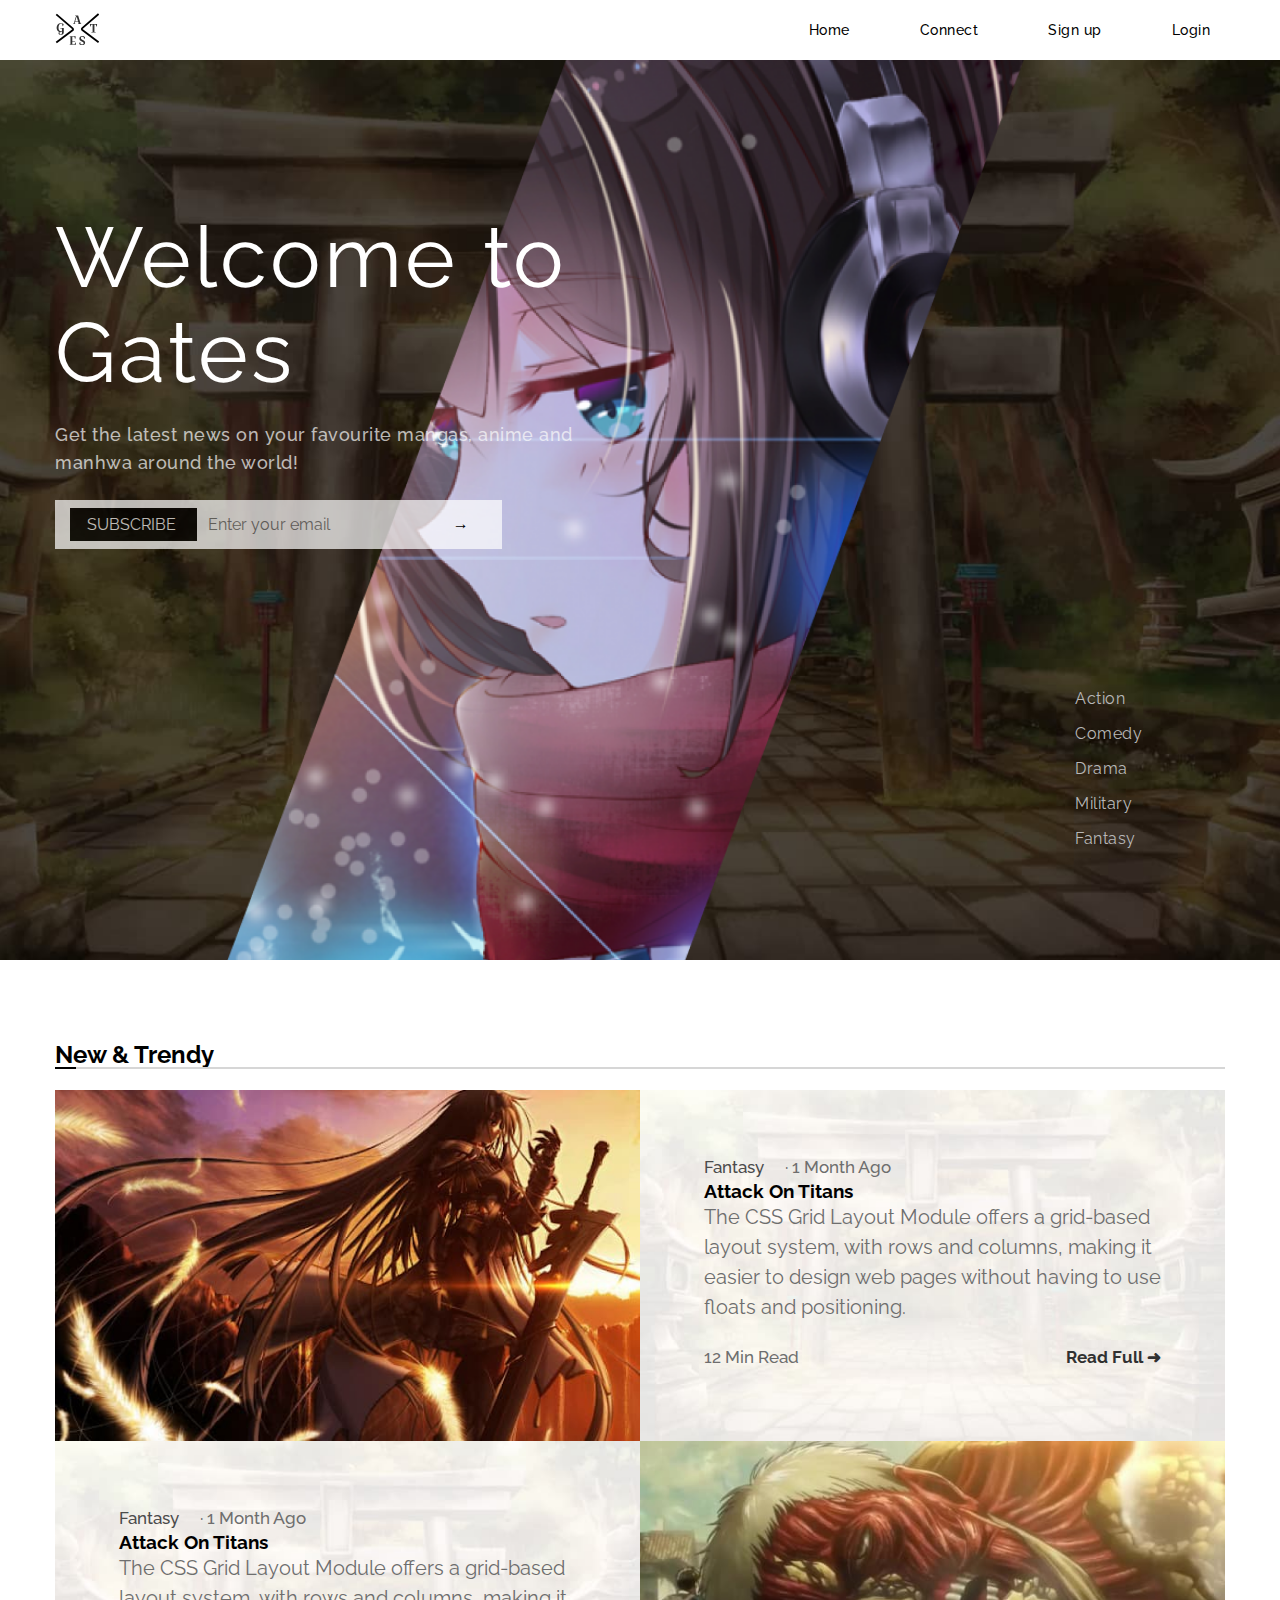
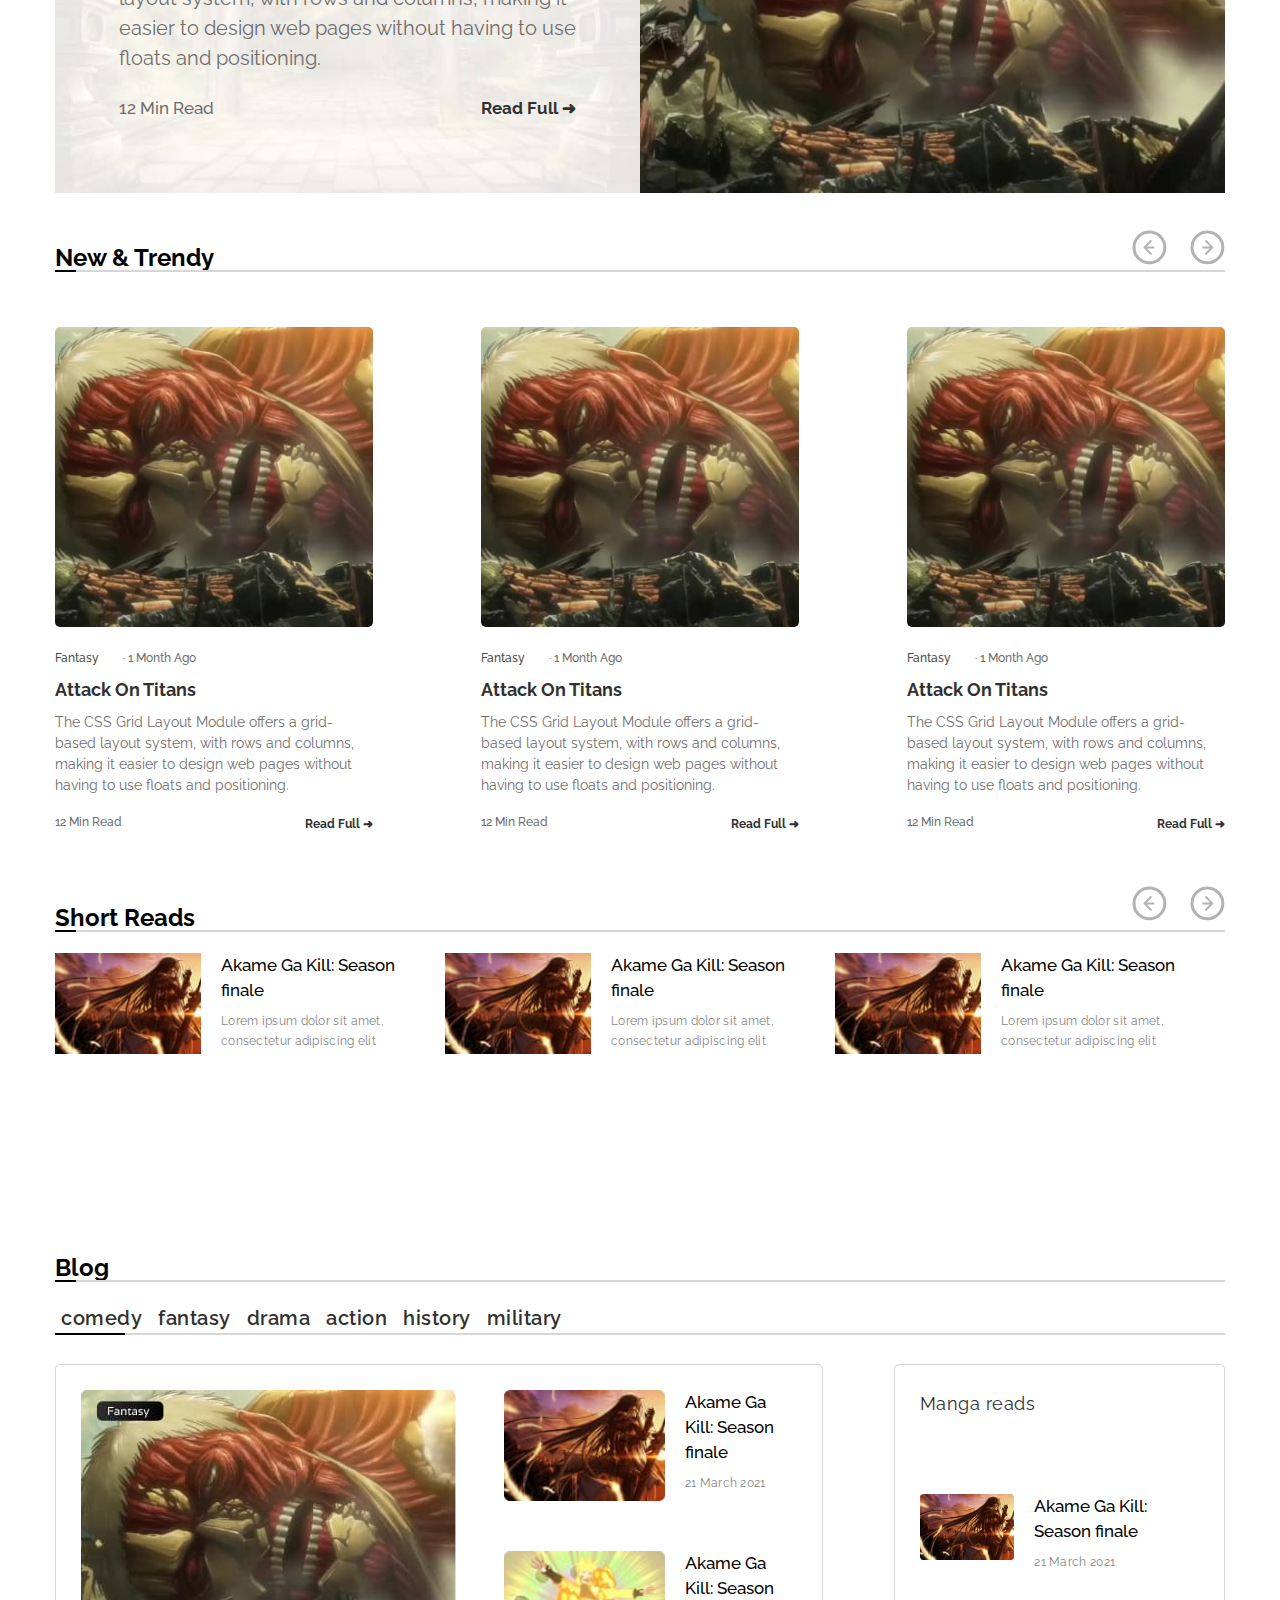
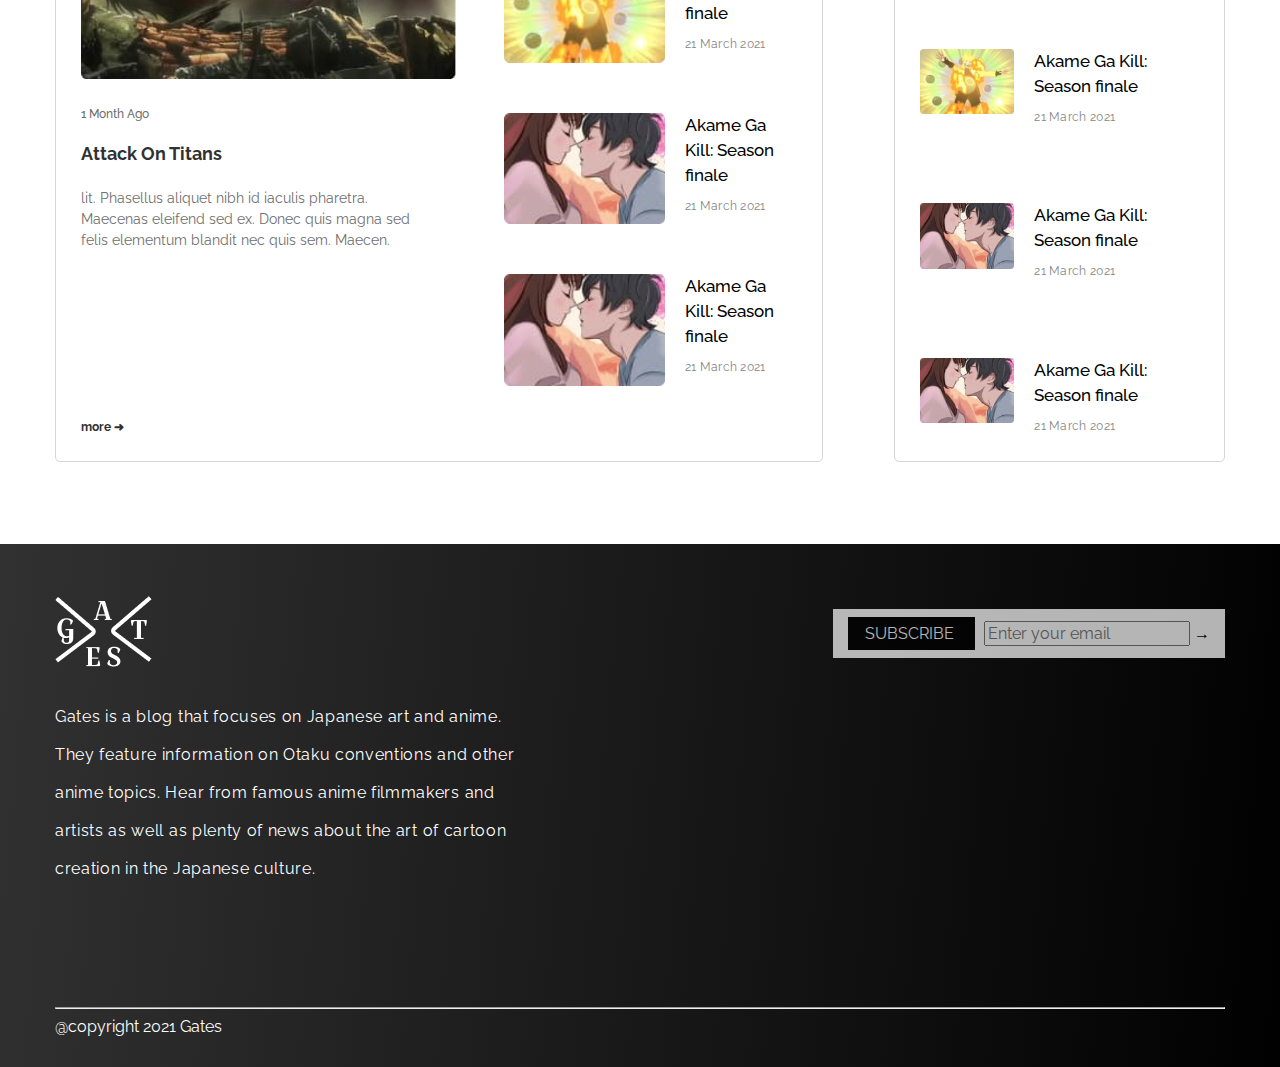
<file: index.html>
<!DOCTYPE html>
<html lang="en">

<head>
  <meta charset="UTF-8">
  <meta http-equiv="X-UA-Compatible" content="IE=edge">
  <meta name="viewport" content="width=device-width, initial-scale=1.0">
  <title>Welcome to Gates</title>
  <link rel="icon" href="./imges/Logo.svg" type="imges/svg">
  <link rel="stylesheet" href="css/style.min.css">
</head>

<body>
  <header class="header">
    <div class="container">
      <div class="header__inner">
        <div class="logo">
          <a href="./index.html">
            <img src="./imges/Logo.svg" alt="">
          </a>
        </div>
        <nav class="header__nav">
          <ul class="header__ul">
            <li><a id="laine" href="#">Home</a></li>
            <li><a id="laine" href="#">Connect</a></li>
            <li class="header__button"><a href="./forma_reges.html">Sign up</a></li>
            <li class="header__button"><a href="./forma.html">Login</a></li>
          </ul>
        </nav>
      </div>
      <div>
        <img class="header__fon-img" src="./imges/Intersect.png" alt="">
      </div>
    </div>
    <div class="header__fon">
      <div class="container">
        <div class="header__items">
          <h1>Welcome to Gates</h1>
          <p>Get the latest news on your favourite mangas, anime and manhwa around the world!</p>
          <form class="header__form" action="handler.php">
            <span class="header__form-email">
              <a href="./forma.html">
                <span>
                  SUBSCRIBE
                </span>
              </a>
              <input type="email" name="login" placeholder="Enter your email"></span>
            <a class=" button" href="./forma.html">→</a>
            <!-- <p><input class="header__form-button" type="submit" value="=>"></p> -->
          </form>
        </div>
        <div class="header__link">
          <ul class="header__link-item">
            <li><a href="#Action" onclick="filterSelection('nactionvb')">Action</a></li>
            <li><a href="#comedy" onclick="filterSelection('comedy')">Comedy</a></li>
            <li><a href="#Drama" onclick="filterSelection('drama')">Drama</a></li>
            <li><a href="#Militaryvv" onclick="filterSelection('military')">Military</a></li>
            <li><a href="#Fantasy" onclick="filterSelection('fantasy')">Fantasy</a></li>
          </ul>
        </div>
      </div>
    </div>
  </header>
  <div class="wrapper">
    <main class="main">
      <section class="trendy">
        <div class="container">
          <div class="trendy__header">
            <h2 class="trendy__header-text">New & Trendy</h2>
          </div>
          <div class="trendy__item">
            <div class="trendy__content">
              <div class="trendy__img">
                <img src="./imges/Attack.jpg" alt="">
              </div>
              <div class="trendy__text">
                <img class="trendy__img-fons" src="./imges/Rectangle 40.jpg" alt="">
                <div class="trendy__item-content">
                  <span class="trendy__fantasy">Fantasy</span>
                  <span class="trendy__month"> · 1 Month Ago</span>
                  <h3>Attack On Titans</h3>
                  <p class="trendy__info-text">
                    The CSS Grid Layout Module offers a grid-based layout system, with rows and columns, making it
                    easier
                    to design web pages without having to use floats and positioning.
                  </p>
                  <div class="trendy__spans">
                    <span class="trendy__span">12 Min Read</span>
                    <a href="#">
                      <span class="trendy__span-a">Read Full &#10140</span>
                    </a>
                  </div>
                </div>
              </div>
            </div>
            <div class="trendy__content">
              <div class="trendy__text">
                <img class="trendy__img-fons" src="./imges/Rectangle 40.jpg" alt="">
                <div class="trendy__item-content">
                  <span class="trendy__fantasy">Fantasy</span>
                  <span class="trendy__month"> · 1 Month Ago</span>
                  <h3>Attack On Titans</h3>
                  <p class="trendy__info-text">
                    The CSS Grid Layout Module offers a grid-based layout system, with rows and columns, making it
                    easier
                    to design web pages without having to use floats and positioning.
                  </p>
                  <div class="trendy__spans">
                    <span class="trendy__span">12 Min Read</span>
                    <a href="#">
                      <span class="trendy__span-a">Read Full &#10140</span>
                    </a>
                  </div>
                </div>
              </div>
              <div class="trendy__img">
                <img src="./imges/Attack2.jpg" alt="">
              </div>
            </div>
          </div>
      </section>
      <section class="corusel">
        <div class="container">
          <div class="trendy__header">
            <h2 class="trendy__header-text">New & Trendy</h2>
          </div>
          <!-- Основной блок слайдера -->
          <div class="slider">
            <!-- Первый слайд -->
            <div class="item">
              <div class="item__inner">
                <div class="corusel__item">
                  <div class="corusel__img">
                    <img src="./imges/Attack2.jpg" alt="">
                  </div>
                  <div class="corusel__text">
                    <div class="corusel__item-content">
                      <span class="corusel__fantasy">Fantasy</span>
                      <span class="corusel__month"> · 1 Month Ago</span>
                      <h3>Attack On Titans</h3>
                      <p class="corusel__info-text">
                        The CSS Grid Layout Module offers a grid-based layout system, with rows and columns, making it
                        easier
                        to design web pages without having to use floats and positioning.
                      </p>
                      <div class="corusel__spans">
                        <span class="corusel__span">12 Min Read</span>
                        <a href="#">
                          <span class="corusel__span-a">Read Full &#10140</span>
                        </a>
                      </div>
                    </div>
                  </div>
                </div>
                <div class="corusel__item">
                  <div class="corusel__img">
                    <img src="./imges/Attack2.jpg" alt="">
                  </div>
                  <div class="corusel__text">
                    <div class="corusel__item-content">
                      <span class="corusel__fantasy">Fantasy</span>
                      <span class="corusel__month"> · 1 Month Ago</span>
                      <h3>Attack On Titans</h3>
                      <p class="corusel__info-text">
                        The CSS Grid Layout Module offers a grid-based layout system, with rows and columns, making it
                        easier
                        to design web pages without having to use floats and positioning.
                      </p>
                      <div class="corusel__spans">
                        <span class="corusel__span">12 Min Read</span>
                        <a href="#">
                          <span class="corusel__span-a">Read Full &#10140</span>
                        </a>
                      </div>
                    </div>
                  </div>
                </div>
                <div class="corusel__item">
                  <div class="corusel__img">
                    <img src="./imges/Attack2.jpg" alt="">
                  </div>
                  <div class="corusel__text">
                    <div class="corusel__item-content">
                      <span class="corusel__fantasy">Fantasy</span>
                      <span class="corusel__month"> · 1 Month Ago</span>
                      <h3>Attack On Titans</h3>
                      <p class="corusel__info-text">
                        The CSS Grid Layout Module offers a grid-based layout system, with rows and columns, making it
                        easier
                        to design web pages without having to use floats and positioning.
                      </p>
                      <div class="corusel__spans">
                        <span class="corusel__span">12 Min Read</span>
                        <a href="#">
                          <span class="corusel__span-a">Read Full &#10140</span>
                        </a>
                      </div>
                    </div>
                  </div>
                </div>
              </div>
            </div>
            <!-- Второй слайд -->
            <div class="item">
              <div class="item__inner">
                <div class="corusel__item">
                  <div class="corusel__img">
                    <img src="./imges/Rectangle 33.jpg" alt="">
                  </div>
                  <div class="corusel__text">
                    <div class="corusel__item-content">
                      <span class="corusel__fantasy">Fantasy</span>
                      <span class="corusel__month"> · 1 Month Ago</span>
                      <h3>Attack On Titans</h3>
                      <p class="corusel__info-text">
                        The CSS Grid Layout Module offers a grid-based layout system, with rows and columns, making it
                        easier
                        to design web pages without having to use floats and positioning.
                      </p>
                      <div class="corusel__spans">
                        <span class="corusel__span">12 Min Read</span>
                        <a href="#">
                          <span class="corusel__span-a">Read Full &#10140</span>
                        </a>
                      </div>
                    </div>
                  </div>
                </div>
                <div class="corusel__item">
                  <div class="corusel__img">
                    <img src="./imges/Attack2.jpg" alt="">
                  </div>
                  <div class="corusel__text">
                    <div class="corusel__item-content">
                      <span class="corusel__fantasy">Fantasy</span>
                      <span class="corusel__month"> · 1 Month Ago</span>
                      <h3>Attack On Titans</h3>
                      <p class="corusel__info-text">
                        The CSS Grid Layout Module offers a grid-based layout system, with rows and columns, making it
                        easier
                        to design web pages without having to use floats and positioning.
                      </p>
                      <div class="corusel__spans">
                        <span class="corusel__span">12 Min Read</span>
                        <a href="#">
                          <span class="corusel__span-a">Read Full &#10140</span>
                        </a>
                      </div>
                    </div>
                  </div>
                </div>
                <div class="corusel__item">
                  <div class="corusel__img">
                    <img src="./imges/Rectangle 33.jpg  " alt="">
                  </div>
                  <div class="corusel__text">
                    <div class="corusel__item-content">
                      <span class="corusel__fantasy">Fantasy</span>
                      <span class="corusel__month"> · 1 Month Ago</span>
                      <h3>Attack On Titans</h3>
                      <p class="corusel__info-text">
                        The CSS Grid Layout Module offers a grid-based layout system, with rows and columns, making it
                        easier
                        to design web pages without having to use floats and positioning.
                      </p>
                      <div class="corusel__spans">
                        <span class="corusel__span">12 Min Read</span>
                        <a href="#">
                          <span class="corusel__span-a">Read Full &#10140</span>
                        </a>
                      </div>
                    </div>
                  </div>
                </div>
              </div>
            </div>
            <!-- Третий слайд -->
            <div class="item">
              <div class="item__inner">
                <div class="corusel__item">
                  <div class="corusel__img">
                    <img src="./imges/Attack2.jpg" alt="">
                  </div>
                  <div class="corusel__text">
                    <div class="corusel__item-content">
                      <span class="corusel__fantasy">Fantasy</span>
                      <span class="corusel__month"> · 1 Month Ago</span>
                      <h3>Attack On Titans</h3>
                      <p class="corusel__info-text">
                        The CSS Grid Layout Module offers a grid-based layout system, with rows and columns, making it
                        easier
                        to design web pages without having to use floats and positioning.
                      </p>
                      <div class="corusel__spans">
                        <span class="corusel__span">12 Min Read</span>
                        <a href="#">
                          <span class="corusel__span-a">Read Full &#10140</span>
                        </a>
                      </div>
                    </div>
                  </div>
                </div>
                <div class="corusel__item">
                  <div class="corusel__img">
                    <img src="./imges/Attack2.jpg" alt="">
                  </div>
                  <div class="corusel__text">
                    <div class="corusel__item-content">
                      <span class="corusel__fantasy">Fantasy</span>
                      <span class="corusel__month"> · 1 Month Ago</span>
                      <h3>Attack On Titans</h3>
                      <p class="corusel__info-text">
                        The CSS Grid Layout Module offers a grid-based layout system, with rows and columns, making it
                        easier
                        to design web pages without having to use floats and positioning.
                      </p>
                      <div class="corusel__spans">
                        <span class="corusel__span">12 Min Read</span>
                        <a href="#">
                          <span class="corusel__span-a">Read Full &#10140</span>
                        </a>
                      </div>
                    </div>
                  </div>
                </div>
                <div class="corusel__item">
                  <div class="corusel__img">
                    <img src="./imges/Attack2.jpg" alt="">
                  </div>
                  <div class="corusel__text">
                    <div class="corusel__item-content">
                      <span class="corusel__fantasy">Fantasy</span>
                      <span class="corusel__month"> · 1 Month Ago</span>
                      <h3>Attack On Titans</h3>
                      <p class="corusel__info-text">
                        The CSS Grid Layout Module offers a grid-based layout system, with rows and columns, making it
                        easier
                        to design web pages without having to use floats and positioning.
                      </p>
                      <div class="corusel__spans">
                        <span class="corusel__span">12 Min Read</span>
                        <a href="#">
                          <span class="corusel__span-a">Read Full &#10140</span>
                        </a>
                      </div>
                    </div>
                  </div>
                </div>
              </div>
            </div>
            <!-- Кнопки-стрелочки -->
            <a class="previous" onclick="previousSlide()">
              <img src="./imges/Group 1181.svg" alt=""></a>
            <a class="next" onclick="nextSlide()">
              <img src="./imges/Group 1180.svg" alt=""></a>
          </div>
        </div>
      </section>
      <section class="coruseli">
        <div class="container">
          <div class="trendy__header">
            <h2 class="trendy__header-text">Short Reads</h2>
          </div>
          <!-- Основной блок слайдера -->
          <div class="slideri">
            <!-- Первый слайд -->
            <div class="itemi">
              <div class="itemi__info">
                <div class="itemi__content">
                  <div class="itemi__items">
                    <img src="./imges/Group 23.jpg" alt="">
                  </div>
                  <div class="itemi__item">
                    <h6 class="itemi__item-header">Akame Ga Kill: Season finale</h6>
                    <p class="itemi__item-text">Lorem ipsum dolor sit amet, consectetur adipiscing elit</p>
                  </div>
                </div>
                <div class="itemi__content">
                  <div class="itemi__items">
                    <img src="./imges/Group 23.jpg" alt="">
                  </div>
                  <div class="itemi__item">
                    <h6 class="itemi__item-header">Akame Ga Kill: Season finale</h6>
                    <p class="itemi__item-text">Lorem ipsum dolor sit amet, consectetur adipiscing elit</p>
                  </div>
                </div>
                <div class="itemi__content">
                  <div class="itemi__items">
                    <img src="./imges/Group 23.jpg" alt="">
                  </div>
                  <div class="itemi__item">
                    <h6 class="itemi__item-header">Akame Ga Kill: Season finale</h6>
                    <p class="itemi__item-text">Lorem ipsum dolor sit amet, consectetur adipiscing elit</p>
                  </div>
                </div>
              </div>
            </div>
            <!-- Второй слайд -->
            <div class="itemi">
              <div class="itemi__info">
                <div class="itemi__content">
                  <div class="itemi__items">
                    <img src="./imges/Group 23.jpg" alt="">
                  </div>
                  <div class="itemi__item">
                    <h6 class="itemi__item-header">Akame Ga Kill: Season finale</h6>
                    <p class="itemi__item-text">Lorem ipsum dolor sit amet, consectetur adipiscing elit</p>
                  </div>
                </div>
                <div class="itemi__content">
                  <div class="itemi__items">
                    <img src="./imges/Group 23.jpg" alt="">
                  </div>
                  <div class="itemi__item">
                    <h6 class="itemi__item-header">Akame Ga Kill: Season finale</h6>
                    <p class="itemi__item-text">Lorem ipsum dolor sit amet, consectetur adipiscing elit</p>
                  </div>
                </div>
                <div class="itemi__content">
                  <div class="itemi__items">
                    <img src="./imges/Group 23.jpg" alt="">
                  </div>
                  <div class="itemi__item">
                    <h6 class="itemi__item-header">Akame Ga Kill: Season finale</h6>
                    <p class="itemi__item-text">Lorem ipsum dolor sit amet, consectetur adipiscing elit</p>
                  </div>
                </div>
              </div>
            </div>
            <!-- Третий слайд -->
            <div class="itemi">
              <div class="itemi__info">
                <div class="itemi__content">
                  <div class="itemi__items">
                    <img src="./imges/Group 23.jpg" alt="">
                  </div>
                  <div class="itemi__item">
                    <h6 class="itemi__item-header">Akame Ga Kill: Season finale</h6>
                    <p class="itemi__item-text">Lorem ipsum dolor sit amet, consectetur adipiscing elit</p>
                  </div>
                </div>
                <div class="itemi__content">
                  <div class="itemi__items">
                    <img src="./imges/Group 23.jpg" alt="">
                  </div>
                  <div class="itemi__item">
                    <h6 class="itemi__item-header">Akame Ga Kill: Season finale</h6>
                    <p class="itemi__item-text">Lorem ipsum dolor sit amet, consectetur adipiscing elit</p>
                  </div>
                </div>
                <div class="itemi__content">
                  <div class="itemi__items">
                    <img src="./imges/Group 23.jpg" alt="">
                  </div>
                  <div class="itemi__item">
                    <h6 class="itemi__item-header">Akame Ga Kill: Season finale</h6>
                    <p class="itemi__item-text">Lorem ipsum dolor sit amet, consectetur adipiscing elit</p>
                  </div>
                </div>
              </div>
            </div>
            <!-- Кнопки-стрелочки -->
            <a class="previousi" onclick="previousSlidei()">
              <img src="./imges/Group 1180.svg" alt=""></a>
            </a>
            <a class="nexti" onclick="nextSlidei()">
              <img src="./imges/Group 1181.svg" alt=""></a>
            </a>
          </div>
        </div>
      </section>
      <section class="filter">
        <div class="container">
          <div class="trendy__header">
            <h2 class="trendy__header-text">Blog</h2>
          </div>
          <div id="myBtnContainer">
            <button class="btn" onclick="filterSelection('comedy')"> comedy</button>
            <button class="btn" onclick="filterSelection('fantasy')"> fantasy</button>
            <button class="btn" onclick="filterSelection('drama')"> drama</button>
            <button class="btn" onclick="filterSelection('nactionvb')"> action</button>
            <button class="btn" onclick="filterSelection('history')"> history</button>
            <button class="btn" onclick="filterSelection('military')"> military</button>
          </div>
          <div class="containeri">
            <div id="comedy" class="filterDiv comedy">
              <div class="filterdiv">
                <div class="filterdiv__item">
                  <div class="filterdiv__attack">
                    <img src="./imges/Frame 1177.jpg" alt="">
                    <span>1 Month Ago </span>
                    <h3>Attack On Titans</h3>
                    <p>lit. Phasellus aliquet nibh id iaculis pharetra. Maecenas eleifend sed ex. Donec quis magna sed
                      felis elementum blandit nec quis sem. Maecen.</p>
                    <a href="#">
                      <p class="filterdiv__p">more &#10140</p>
                    </a>
                  </div>
                  <div class="">
                    <div class="itemi__content">
                      <div class="itemi__items">
                        <img class="filterdiv__img" src="./imges/Group1.jpg" alt="">
                      </div>
                      <div class="itemi__item">
                        <h6 class="itemi__item-header">Akame Ga Kill: Season finale</h6>
                        <p class="itemi__item-text">21 March 2021</p>
                      </div>
                    </div>
                    <div class="itemi__content">
                      <div class="itemi__items">
                        <img class="filterdiv__img" src="./imges/Group2.jpg" alt="">
                      </div>
                      <div class="itemi__item">
                        <h6 class="itemi__item-header">Akame Ga Kill: Season finale</h6>
                        <p class="itemi__item-text">21 March 2021</p>
                      </div>
                    </div>
                    <div class="itemi__content">
                      <div class="itemi__items">
                        <img class="filterdiv__img" src="./imges/Group3.jpg" alt="">
                      </div>
                      <div class="itemi__item">
                        <h6 class="itemi__item-header">Akame Ga Kill: Season finale</h6>
                        <p class="itemi__item-text">21 March 2021</p>
                      </div>
                    </div>
                    <div class="itemi__content">
                      <div class="itemi__items">
                        <img class="filterdiv__img" src="./imges/Group4.jpg" alt="">
                      </div>
                      <div class="itemi__item">
                        <h6 class="itemi__item-header">Akame Ga Kill: Season finale</h6>
                        <p class="itemi__item-text">21 March 2021</p>
                      </div>
                    </div>
                  </div>
                </div>
                <div class="filterdiv__items">
                  <h5>Manga reads</h5>
                  <div class="itemi__content">
                    <div class="itemi__items">
                      <img class="filterdiv__imgs" src="./imges/Group1.jpg" alt="">
                    </div>
                    <div class="itemi__item">
                      <h6 class="itemi__item-header">Akame Ga Kill: Season finale</h6>
                      <p class="itemi__item-text">21 March 2021</p>
                    </div>
                  </div>
                  <div class="itemi__content">
                    <div class="itemi__items">
                      <img class="filterdiv__imgs" src="./imges/Group2.jpg" alt="">
                    </div>
                    <div class="itemi__item">
                      <h6 class="itemi__item-header">Akame Ga Kill: Season finale</h6>
                      <p class="itemi__item-text">21 March 2021</p>
                    </div>
                  </div>
                  <div class="itemi__content">
                    <div class="itemi__items">
                      <img class="filterdiv__imgs" src="./imges/Group3.jpg" alt="">
                    </div>
                    <div class="itemi__item">
                      <h6 class="itemi__item-header">Akame Ga Kill: Season finale</h6>
                      <p class="itemi__item-text">21 March 2021</p>
                    </div>
                  </div>
                  <div class="itemi__content">
                    <div class="itemi__items">
                      <img class="filterdiv__imgs" src="./imges/Group4.jpg" alt="">
                    </div>
                    <div class="itemi__item">
                      <h6 class="itemi__item-header">Akame Ga Kill: Season finale</h6>
                      <p class="itemi__item-text">21 March 2021</p>
                    </div>
                  </div>
                </div>
              </div>
            </div>
            <div id="Fantasy" class="filterDiv fantasy">
              <div class="filterdiv">
                <div class="filterdiv__item">
                  <div class="filterdiv__attack">
                    <img src="./imges/Frame 1177.jpg" alt="">
                    <span>1 Month Ago </span>
                    <h3>Attack On Titans</h3>
                    <p>lit. Phasellus aliquet nibh id iaculis pharetra. Maecenas eleifend sed ex. Donec quis magna sed
                      felis elementum blandit nec quis sem. Maecen.</p>
                    <a href="#">
                      <p class="filterdiv__p">more &#10140</p>
                    </a>
                  </div>
                  <div class="">
                    <div class="itemi__content">
                      <div class="itemi__items">
                        <img class="filterdiv__img" src="./imges/Group 23.jpg" alt="">
                      </div>
                      <div class="itemi__item">
                        <h6 class="itemi__item-header">Akame Ga Kill: Season finale</h6>
                        <p class="itemi__item-text">21 March 2021</p>
                      </div>
                    </div>
                    <div class="itemi__content">
                      <div class="itemi__items">
                        <img class="filterdiv__img" src="./imges/Group 23.jpg" alt="">
                      </div>
                      <div class="itemi__item">
                        <h6 class="itemi__item-header">Akame Ga Kill: Season finale</h6>
                        <p class="itemi__item-text">21 March 2021</p>
                      </div>
                    </div>
                    <div class="itemi__content">
                      <div class="itemi__items">
                        <img class="filterdiv__img" src="./imges/Group 23.jpg" alt="">
                      </div>
                      <div class="itemi__item">
                        <h6 class="itemi__item-header">Akame Ga Kill: Season finale</h6>
                        <p class="itemi__item-text">21 March 2021</p>
                      </div>
                    </div>
                    <div class="itemi__content">
                      <div class="itemi__items">
                        <img class="filterdiv__img" src="./imges/Group 23.jpg" alt="">
                      </div>
                      <div class="itemi__item">
                        <h6 class="itemi__item-header">Akame Ga Kill: Season finale</h6>
                        <p class="itemi__item-text">21 March 2021</p>
                      </div>
                    </div>
                  </div>
                </div>
                <div class="filterdiv__items">
                  <h5>Manga reads</h5>
                  <div class="itemi__content">
                    <div class="itemi__items">
                      <img class="filterdiv__imgs" src="./imges/Group 23.jpg" alt="">
                    </div>
                    <div class="itemi__item">
                      <h6 class="itemi__item-header">Akame Ga Kill: Season finale</h6>
                      <p class="itemi__item-text">21 March 2021</p>
                    </div>
                  </div>
                  <div class="itemi__content">
                    <div class="itemi__items">
                      <img class="filterdiv__imgs" src="./imges/Group 23.jpg" alt="">
                    </div>
                    <div class="itemi__item">
                      <h6 class="itemi__item-header">Akame Ga Kill: Season finale</h6>
                      <p class="itemi__item-text">21 March 2021</p>
                    </div>
                  </div>
                  <div class="itemi__content">
                    <div class="itemi__items">
                      <img class="filterdiv__imgs" src="./imges/Group 23.jpg" alt="">
                    </div>
                    <div class="itemi__item">
                      <h6 class="itemi__item-header">Akame Ga Kill: Season finale</h6>
                      <p class="itemi__item-text">21 March 2021</p>
                    </div>
                  </div>
                  <div class="itemi__content">
                    <div class="itemi__items">
                      <img class="filterdiv__imgs" src="./imges/Group 23.jpg" alt="">
                    </div>
                    <div class="itemi__item">
                      <h6 class="itemi__item-header">Akame Ga Kill: Season finale</h6>
                      <p class="itemi__item-text">21 March 2021</p>
                    </div>
                  </div>
                </div>
              </div>
            </div>
            <div id="Drama" class="filterDiv drama">
              <div class="filterdiv">
                <div class="filterdiv__item">
                  <div class="filterdiv__attack">
                    <img src="./imges/Frame 1177.jpg" alt="">
                    <span>1 Month Ago </span>
                    <h3>Attack On Titans</h3>
                    <p>lit. Phasellus aliquet nibh id iaculis pharetra. Maecenas eleifend sed ex. Donec quis magna sed
                      felis elementum blandit nec quis sem. Maecen.</p>
                    <a href="#">
                      <p class="filterdiv__p">more &#10140</p>
                    </a>
                  </div>
                  <div class="">
                    <div class="itemi__content">
                      <div class="itemi__items">
                        <img class="filterdiv__img" src="./imges/Group 23.jpg" alt="">
                      </div>
                      <div class="itemi__item">
                        <h6 class="itemi__item-header">Akame Ga Kill: Season finale</h6>
                        <p class="itemi__item-text">21 March 2021</p>
                      </div>
                    </div>
                    <div class="itemi__content">
                      <div class="itemi__items">
                        <img class="filterdiv__img" src="./imges/Group 23.jpg" alt="">
                      </div>
                      <div class="itemi__item">
                        <h6 class="itemi__item-header">Akame Ga Kill: Season finale</h6>
                        <p class="itemi__item-text">21 March 2021</p>
                      </div>
                    </div>
                    <div class="itemi__content">
                      <div class="itemi__items">
                        <img class="filterdiv__img" src="./imges/Group 23.jpg" alt="">
                      </div>
                      <div class="itemi__item">
                        <h6 class="itemi__item-header">Akame Ga Kill: Season finale</h6>
                        <p class="itemi__item-text">21 March 2021</p>
                      </div>
                    </div>
                    <div class="itemi__content">
                      <div class="itemi__items">
                        <img class="filterdiv__img" src="./imges/Group 23.jpg" alt="">
                      </div>
                      <div class="itemi__item">
                        <h6 class="itemi__item-header">Akame Ga Kill: Season finale</h6>
                        <p class="itemi__item-text">21 March 2021</p>
                      </div>
                    </div>
                  </div>
                </div>
                <div class="filterdiv__items">
                  <h5>Manga reads</h5>
                  <div class="itemi__content">
                    <div class="itemi__items">
                      <img class="filterdiv__imgs" src="./imges/Group 23.jpg" alt="">
                    </div>
                    <div class="itemi__item">
                      <h6 class="itemi__item-header">Akame Ga Kill: Season finale</h6>
                      <p class="itemi__item-text">21 March 2021</p>
                    </div>
                  </div>
                  <div class="itemi__content">
                    <div class="itemi__items">
                      <img class="filterdiv__imgs" src="./imges/Group 23.jpg" alt="">
                    </div>
                    <div class="itemi__item">
                      <h6 class="itemi__item-header">Akame Ga Kill: Season finale</h6>
                      <p class="itemi__item-text">21 March 2021</p>
                    </div>
                  </div>
                  <div class="itemi__content">
                    <div class="itemi__items">
                      <img class="filterdiv__imgs" src="./imges/Group 23.jpg" alt="">
                    </div>
                    <div class="itemi__item">
                      <h6 class="itemi__item-header">Akame Ga Kill: Season finale</h6>
                      <p class="itemi__item-text">21 March 2021</p>
                    </div>
                  </div>
                  <div class="itemi__content">
                    <div class="itemi__items">
                      <img class="filterdiv__imgs" src="./imges/Group 23.jpg" alt="">
                    </div>
                    <div class="itemi__item">
                      <h6 class="itemi__item-header">Akame Ga Kill: Season finale</h6>
                      <p class="itemi__item-text">21 March 2021</p>
                    </div>
                  </div>
                </div>
              </div>
            </div>
            <div id="Action" class="filterDiv nactionvb">
              <div class="filterdiv">
                <div class="filterdiv__item">
                  <div class="filterdiv__attack">
                    <img src="./imges/Frame 1177.jpg" alt="">
                    <span>1 Month Ago </span>
                    <h3>1Attack On Titans</h3>
                    <p>lit. Phasellus aliquet nibh id iaculis pharetra. Maecenas eleifend sed ex. Donec quis magna sed
                      felis elementum blandit nec quis sem. Maecen.</p>
                    <a href="#">
                      <p class="filterdiv__p">more &#10140</p>
                    </a>
                  </div>
                  <div class="">
                    <div class="itemi__content">
                      <div class="itemi__items">
                        <img class="filterdiv__img" src="./imges/Group 23.jpg" alt="">
                      </div>
                      <div class="itemi__item">
                        <h6 class="itemi__item-header">Akame Ga Kill: Season finale</h6>
                        <p class="itemi__item-text">21 March 2021</p>
                      </div>
                    </div>
                    <div class="itemi__content">
                      <div class="itemi__items">
                        <img class="filterdiv__img" src="./imges/Group 23.jpg" alt="">
                      </div>
                      <div class="itemi__item">
                        <h6 class="itemi__item-header">Akame Ga Kill: Season finale</h6>
                        <p class="itemi__item-text">21 March 2021</p>
                      </div>
                    </div>
                    <div class="itemi__content">
                      <div class="itemi__items">
                        <img class="filterdiv__img" src="./imges/Group 23.jpg" alt="">
                      </div>
                      <div class="itemi__item">
                        <h6 class="itemi__item-header">Akame Ga Kill: Season finale</h6>
                        <p class="itemi__item-text">21 March 2021</p>
                      </div>
                    </div>
                    <div class="itemi__content">
                      <div class="itemi__items">
                        <img class="filterdiv__img" src="./imges/Group 23.jpg" alt="">
                      </div>
                      <div class="itemi__item">
                        <h6 class="itemi__item-header">Akame Ga Kill: Season finale</h6>
                        <p class="itemi__item-text">21 March 2021</p>
                      </div>
                    </div>
                  </div>
                </div>
                <div class="filterdiv__items">
                  <h5>Manga reads</h5>
                  <div class="itemi__content">
                    <div class="itemi__items">
                      <img class="filterdiv__imgs" src="./imges/Group 23.jpg" alt="">
                    </div>
                    <div class="itemi__item">
                      <h6 class="itemi__item-header">Akame Ga Kill: Season finale</h6>
                      <p class="itemi__item-text">21 March 2021</p>
                    </div>
                  </div>
                  <div class="itemi__content">
                    <div class="itemi__items">
                      <img class="filterdiv__imgs" src="./imges/Group 23.jpg" alt="">
                    </div>
                    <div class="itemi__item">
                      <h6 class="itemi__item-header">Akame Ga Kill: Season finale</h6>
                      <p class="itemi__item-text">21 March 2021</p>
                    </div>
                  </div>
                  <div class="itemi__content">
                    <div class="itemi__items">
                      <img class="filterdiv__imgs" src="./imges/Group 23.jpg" alt="">
                    </div>
                    <div class="itemi__item">
                      <h6 class="itemi__item-header">Akame Ga Kill: Season finale</h6>
                      <p class="itemi__item-text">21 March 2021</p>
                    </div>
                  </div>
                  <div class="itemi__content">
                    <div class="itemi__items">
                      <img class="filterdiv__imgs" src="./imges/Group 23.jpg" alt="">
                    </div>
                    <div class="itemi__item">
                      <h6 class="itemi__item-header">Akame Ga Kill: Season finale</h6>
                      <p class="itemi__item-text">21 March 2021</p>
                    </div>
                  </div>
                </div>
              </div>
            </div>
            <div id="History" class="filterDiv history">
              <div class="filterdiv">
                <div class="filterdiv__item">
                  <div class="filterdiv__attack">
                    <img src="./imges/Frame 1177.jpg" alt="">
                    <span>1 Month Ago </span>
                    <h3>2Attack On Titans</h3>
                    <p>lit. Phasellus aliquet nibh id iaculis pharetra. Maecenas eleifend sed ex. Donec quis magna sed
                      felis elementum blandit nec quis sem. Maecen.</p>
                    <a href="#">
                      <p class="filterdiv__p">more &#10140</p>
                    </a>
                  </div>
                  <div class="">
                    <div class="itemi__content">
                      <div class="itemi__items">
                        <img class="filterdiv__img" src="./imges/Group 23.jpg" alt="">
                      </div>
                      <div class="itemi__item">
                        <h6 class="itemi__item-header">Akame Ga Kill: Season finale</h6>
                        <p class="itemi__item-text">21 March 2021</p>
                      </div>
                    </div>
                    <div class="itemi__content">
                      <div class="itemi__items">
                        <img class="filterdiv__img" src="./imges/Group 23.jpg" alt="">
                      </div>
                      <div class="itemi__item">
                        <h6 class="itemi__item-header">Akame Ga Kill: Season finale</h6>
                        <p class="itemi__item-text">21 March 2021</p>
                      </div>
                    </div>
                    <div class="itemi__content">
                      <div class="itemi__items">
                        <img class="filterdiv__img" src="./imges/Group 23.jpg" alt="">
                      </div>
                      <div class="itemi__item">
                        <h6 class="itemi__item-header">Akame Ga Kill: Season finale</h6>
                        <p class="itemi__item-text">21 March 2021</p>
                      </div>
                    </div>
                    <div class="itemi__content">
                      <div class="itemi__items">
                        <img class="filterdiv__img" src="./imges/Group 23.jpg" alt="">
                      </div>
                      <div class="itemi__item">
                        <h6 class="itemi__item-header">Akame Ga Kill: Season finale</h6>
                        <p class="itemi__item-text">21 March 2021</p>
                      </div>
                    </div>
                  </div>
                </div>
                <div class="filterdiv__items">
                  <h5>Manga reads</h5>
                  <div class="itemi__content">
                    <div class="itemi__items">
                      <img class="filterdiv__imgs" src="./imges/Group 23.jpg" alt="">
                    </div>
                    <div class="itemi__item">
                      <h6 class="itemi__item-header">Akame Ga Kill: Season finale</h6>
                      <p class="itemi__item-text">21 March 2021</p>
                    </div>
                  </div>
                  <div class="itemi__content">
                    <div class="itemi__items">
                      <img class="filterdiv__imgs" src="./imges/Group 23.jpg" alt="">
                    </div>
                    <div class="itemi__item">
                      <h6 class="itemi__item-header">Akame Ga Kill: Season finale</h6>
                      <p class="itemi__item-text">21 March 2021</p>
                    </div>
                  </div>
                  <div class="itemi__content">
                    <div class="itemi__items">
                      <img class="filterdiv__imgs" src="./imges/Group 23.jpg" alt="">
                    </div>
                    <div class="itemi__item">
                      <h6 class="itemi__item-header">Akame Ga Kill: Season finale</h6>
                      <p class="itemi__item-text">21 March 2021</p>
                    </div>
                  </div>
                  <div class="itemi__content">
                    <div class="itemi__items">
                      <img class="filterdiv__imgs" src="./imges/Group 23.jpg" alt="">
                    </div>
                    <div class="itemi__item">
                      <h6 class="itemi__item-header">Akame Ga Kill: Season finale</h6>
                      <p class="itemi__item-text">21 March 2021</p>
                    </div>
                  </div>
                </div>
              </div>
            </div>
            <div id="Militaryvv" class="filterDiv military">
              <div class="filterdiv">
                <div class="filterdiv__item">
                  <div class="filterdiv__attack">
                    <img src="./imges/Frame 1177.jpg" alt="">
                    <span>1 Month Ago </span>
                    <h3>3Attack On Titans</h3>
                    <p>lit. Phasellus aliquet nibh id iaculis pharetra. Maecenas eleifend sed ex. Donec quis magna sed
                      felis elementum blandit nec quis sem. Maecen.</p>
                    <a href="#">
                      <p class="filterdiv__p">more &#10140</p>
                    </a>
                  </div>
                  <div class="">
                    <div class="itemi__content">
                      <div class="itemi__items">
                        <img class="filterdiv__img" src="./imges/Group 23.jpg" alt="">
                      </div>
                      <div class="itemi__item">
                        <h6 class="itemi__item-header">Akame Ga Kill: Season finale</h6>
                        <p class="itemi__item-text">21 March 2021</p>
                      </div>
                    </div>
                    <div class="itemi__content">
                      <div class="itemi__items">
                        <img class="filterdiv__img" src="./imges/Group 23.jpg" alt="">
                      </div>
                      <div class="itemi__item">
                        <h6 class="itemi__item-header">Akame Ga Kill: Season finale</h6>
                        <p class="itemi__item-text">21 March 2021</p>
                      </div>
                    </div>
                    <div class="itemi__content">
                      <div class="itemi__items">
                        <img class="filterdiv__img" src="./imges/Group 23.jpg" alt="">
                      </div>
                      <div class="itemi__item">
                        <h6 class="itemi__item-header">Akame Ga Kill: Season finale</h6>
                        <p class="itemi__item-text">21 March 2021</p>
                      </div>
                    </div>
                    <div class="itemi__content">
                      <div class="itemi__items">
                        <img class="filterdiv__img" src="./imges/Group 23.jpg" alt="">
                      </div>
                      <div class="itemi__item">
                        <h6 class="itemi__item-header">Akame Ga Kill: Season finale</h6>
                        <p class="itemi__item-text">21 March 2021</p>
                      </div>
                    </div>
                  </div>
                </div>
                <div class="filterdiv__items">
                  <h5>Manga reads</h5>
                  <div class="itemi__content">
                    <div class="itemi__items">
                      <img class="filterdiv__imgs" src="./imges/Group 23.jpg" alt="">
                    </div>
                    <div class="itemi__item">
                      <h6 class="itemi__item-header">Akame Ga Kill: Season finale</h6>
                      <p class="itemi__item-text">21 March 2021</p>
                    </div>
                  </div>
                  <div class="itemi__content">
                    <div class="itemi__items">
                      <img class="filterdiv__imgs" src="./imges/Group 23.jpg" alt="">
                    </div>
                    <div class="itemi__item">
                      <h6 class="itemi__item-header">Akame Ga Kill: Season finale</h6>
                      <p class="itemi__item-text">21 March 2021</p>
                    </div>
                  </div>
                  <div class="itemi__content">
                    <div class="itemi__items">
                      <img class="filterdiv__imgs" src="./imges/Group 23.jpg" alt="">
                    </div>
                    <div class="itemi__item">
                      <h6 class="itemi__item-header">Akame Ga Kill: Season finale</h6>
                      <p class="itemi__item-text">21 March 2021</p>
                    </div>
                  </div>
                  <div class="itemi__content">
                    <div class="itemi__items">
                      <img class="filterdiv__imgs" src="./imges/Group 23.jpg" alt="">
                    </div>
                    <div class="itemi__item">
                      <h6 class="itemi__item-header">Akame Ga Kill: Season finale</h6>
                      <p class="itemi__item-text">21 March 2021</p>
                    </div>
                  </div>
                </div>
              </div>
            </div>
          </div>
        </div>
      </section>
    </main>
    <footer class="footer">
      <div class="container">
        <div class="footer__inner">
          <div class="footer__item">
            <img src="./imges/Logo__Black.png" alt="">
            <p>Gates is a blog that focuses on Japanese art and anime. They feature information on Otaku conventions and
              other anime topics. Hear from famous anime filmmakers and artists as well as plenty of news about the art
              of
              cartoon creation in the Japanese culture.
            </p>
          </div>
          <div class="footer__maile maile">
            <form class="header__form" action="handler.php">
              <span class="header__form-email form-email">
                <a href="./forma.html">
                  <span>
                    SUBSCRIBE
                  </span>
                </a>
                <input type="email" name="login" placeholder="Enter your email"> <a class=" button button__dow"
                  href="./forma.html">→</a></span>
              <!-- <p><input class="header__form-button" type="submit" value="=>"></p> -->
            </form>
          </div>
        </div>
        <hr>
        <span class="copyright">@copyright 2021 Gates</span>
      </div>
    </footer>
  </div>
  <script src="./js/main.min.js"></script>
</body>

</html>
</file>
<file: css/style.min.css>
@import"https://fonts.googleapis.com/css2?family=Poppins&family=Varela&display=swap";@import"https://fonts.googleapis.com/css?family=Raleway:400,700";html{-webkit-box-sizing:border-box;box-sizing:border-box}*,*::after,*::before{-webkit-box-sizing:inherit;box-sizing:inherit}ul[class],ol[class]{padding:0}body,h1,h2,h3,h4,h5,h6,p,ul,ol,li,figure,figcaption,blockquote,dl,dd{margin:0}ul[class]{list-style:none}img{max-width:100%;display:block}input,button,textarea,select{font:inherit}a{text-decoration:none}html,body{height:100%;font-family:"Poppins",sans-serif}.wrapper{display:-webkit-box;display:-ms-flexbox;display:flex;-webkit-box-orient:vertical;-webkit-box-direction:normal;-ms-flex-direction:column;flex-direction:column;min-height:100%}.main{-webkit-box-flex:1;-ms-flex:1 0 auto;flex:1 0 auto}.footer{-webkit-box-flex:0;-ms-flex:0 0 auto;flex:0 0 auto}.container{max-width:1200px;margin:0 auto;padding:0 15px}a,button{cursor:pointer;color:#fff}.header{position:relative;margin-bottom:80px}.header__inner{height:60px;display:-webkit-box;display:-ms-flexbox;display:flex;-webkit-box-pack:justify;-ms-flex-pack:justify;justify-content:space-between;-webkit-box-align:center;-ms-flex-align:center;align-items:center}.header__ul{display:-webkit-box;display:-ms-flexbox;display:flex;-webkit-box-pack:center;-ms-flex-pack:center;justify-content:center}.header__ul li{margin-left:40px}.header__ul li a{color:#000;width:86px;padding:3px 15px}.header__ul li a{font-weight:500;font-size:14px;line-height:28px;text-align:center;letter-spacing:.5px}.header__button{-webkit-transition:all .5s;-o-transition:all .5s;transition:all .5s;border-radius:3px}.header__button:hover{background:#000}.header__button:hover a{color:#fff}.header__fon{background-image:url(../imges/fon.jpg);background-position:center;background-repeat:no-repeat;background-size:cover;height:100vh}.header__fon-img{position:absolute;height:100vh;right:20%}.header__items{position:relative;top:150px;z-index:5}.header__items h1{width:50%;margin-bottom:21px;font-weight:400;font-size:85px;line-height:95px;letter-spacing:3px;color:#fff}.header__items p{width:50%;margin-bottom:37px;font-weight:500;font-size:18px;line-height:28px;letter-spacing:.5px;color:#fafafa;opacity:.7}.header__form{-webkit-box-pack:justify;-ms-flex-pack:justify;justify-content:space-between;-webkit-box-align:center;-ms-flex-align:center;align-items:center}.header__form-email span{background:#000;color:#fafafa;padding:7px 17px;margin-right:9px}.header__form-email{background:#fff;opacity:.7;width:40%;padding:15px;padding-right:8%}.header input{border:none}.header__form-button{position:absolute;top:315px;left:42%;border:none;background:rgba(0,0,0,0);background:#fff;opacity:.7}.header .button{position:absolute;left:34%;color:#000}.header__link{position:absolute;bottom:100px;left:84%}.header__link li{margin-bottom:7px}.header__link li a{font-weight:400;font-size:16px;line-height:28px;letter-spacing:.5px;color:#b8b8b8;-webkit-transition:all .5s;-o-transition:all .5s;transition:all .5s}.header__link li a:hover{position:relative;color:#fff;-webkit-transition:all .5s;-o-transition:all .5s;transition:all .5s}.header__link li a:hover::after{position:absolute;content:"";right:-10px;top:10px;width:6px;height:6px;border-radius:50px;background:#fff}#laine{text-decoration:none;background-image:-webkit-gradient(linear, left top, left bottom, from(currentColor), to(currentColor));background-image:-o-linear-gradient(currentColor, currentColor);background-image:linear-gradient(currentColor, currentColor);background-position:0% 100%;background-repeat:no-repeat;background-size:0% 2px;-webkit-transition:background-size .3s;-o-transition:background-size .3s;transition:background-size .3s}#laine:hover{background-size:100% 2px}@media(max-width: 700px){.toggle{content:"="}}.footer{background:-o-linear-gradient(354.68deg, #313131 0%, #000000 101.64%);background:linear-gradient(95.32deg, #313131 0%, #000000 101.64%);color:#fff}.footer__inner{display:-webkit-box;display:-ms-flexbox;display:flex;-webkit-box-pack:justify;-ms-flex-pack:justify;justify-content:space-between;margin-top:47px;height:408px}.footer__item{width:40%}.footer__item p{margin-top:23px;font-weight:400;font-size:16px;line-height:38px;letter-spacing:.677419px;color:#fff}.footer .copyright{display:block;height:50px}.form-email{padding-right:15px}.button__dow{color:#000}.maile{margin-top:30px}.trendy{margin-bottom:50px}.trendy__header{position:relative;margin-bottom:21px}.trendy__header__header-text{font-weight:600;font-size:24px;line-height:28px;letter-spacing:.5px;color:#313131}.trendy__header::before{position:absolute;content:"";width:100%;height:2px;background:#d6d6d6;bottom:0}.trendy__header::after{position:absolute;content:"";width:21px;height:2px;background:#000;bottom:0}.trendy__img-fons{position:absolute;z-index:-1}.trendy__content{display:-ms-grid;display:grid;-ms-grid-columns:(1fr)[2];grid-template-columns:repeat(2, 1fr)}.trendy__text{position:relative}.trendy__item-content{padding:64px}.trendy__fantasy{font-weight:500;font-size:17.1325px;line-height:26px;margin-right:17px;-webkit-box-align:center;-ms-flex-align:center;align-items:center;color:#4b4b4b}.trendy__month{font-weight:500;font-size:17.1325px;line-height:26px;-webkit-box-align:center;-ms-flex-align:center;align-items:center;color:#6e6e6e}.trendy__info-text{font-weight:400;font-size:19.988px;line-height:30px;padding-bottom:22px;-webkit-box-align:center;-ms-flex-align:center;align-items:center;color:#6e6e6e}.trendy__spans{display:-webkit-box;display:-ms-flexbox;display:flex;-webkit-box-pack:justify;-ms-flex-pack:justify;justify-content:space-between}.trendy__span{font-weight:500;font-size:17.1325px;line-height:26px;display:-webkit-box;display:-ms-flexbox;display:flex;-webkit-box-pack:justify;-ms-flex-pack:justify;justify-content:space-between;-webkit-box-align:center;-ms-flex-align:center;align-items:center;color:#6e6e6e}.trendy__span-a{font-weight:700;font-size:17.1325px;line-height:26px;-webkit-box-align:center;-ms-flex-align:center;align-items:center;color:#313131}.slider{position:relative;margin:auto;height:300px}.slider .item img{-o-object-fit:cover;object-fit:cover;width:100%;height:300px;border-radius:5px}.slider .previous,.slider .next{cursor:pointer;position:absolute;top:-25%;right:0;width:auto;margin-top:-22px;color:#fff;font-weight:bold;font-size:16px;-webkit-transition:.6s ease;-o-transition:.6s ease;transition:.6s ease;border-radius:0 3px 3px 0}.slider .next{background-position:center;background-size:cover;background-repeat:no-repeat;position:absolute;top:-25%;right:5%}.slider .item{-webkit-animation-name:fade;animation-name:fade;-webkit-animation-duration:1.5s;animation-duration:1.5s;display:-webkit-box;display:-ms-flexbox;display:flex}@-webkit-keyframes fade{from{opacity:.4}to{opacity:1}}@keyframes fade{from{opacity:.4}to{opacity:1}}.corusel{height:660px}.item__inner{margin-top:55px;display:-ms-grid;display:grid;-ms-grid-columns:(1fr)[3];grid-template-columns:repeat(3, 1fr);grid-gap:108px}.corusel__fantasy{font-weight:500;font-size:12px;line-height:18px;margin-right:20px;-webkit-box-align:center;-ms-flex-align:center;align-items:center;color:#4b4b4b}.corusel__month{font-weight:500;font-size:12px;line-height:18px;-webkit-box-align:center;-ms-flex-align:center;align-items:center;color:#6e6e6e}.corusel__info-text{font-weight:400;font-size:14px;line-height:21px;margin-bottom:17px;-webkit-box-align:center;-ms-flex-align:center;align-items:center;color:#6e6e6e}.corusel__span{font-weight:500;font-size:12px;line-height:18px;-webkit-box-align:center;-ms-flex-align:center;align-items:center;color:#6e6e6e}.corusel__span-a{font-weight:700;font-size:12px;line-height:18px;-webkit-box-align:center;-ms-flex-align:center;align-items:center;color:#313131}.corusel__spans{display:-webkit-box;display:-ms-flexbox;display:flex;-webkit-box-pack:justify;-ms-flex-pack:justify;justify-content:space-between}.corusel__item-content h3{font-weight:700;font-size:18px;line-height:27px;margin:9px 0;-webkit-box-align:center;-ms-flex-align:center;align-items:center;color:#313131}.corusel__item-content{margin-top:20px}.slideri{position:relative;margin:auto;height:300px}.slideri .itemi img{-o-object-fit:cover;object-fit:cover;width:230px}.slideri .previousi,.slideri .nexti{cursor:pointer;position:absolute;top:-15%;right:5%;width:auto;margin-top:-22px;color:#fff;font-weight:bold;font-size:16px;-webkit-transition:.6s ease;-o-transition:.6s ease;transition:.6s ease;border-radius:0 3px 3px 0}.slideri .nexti{right:0%;border-radius:3px 0 0 3px}.slideri .previousi:hover,.slideri .nexti:hover{background-color:rgba(0,0,0,.2)}.slideri .itemi{-webkit-animation-name:fadei;animation-name:fadei;-webkit-animation-duration:1.5s;animation-duration:1.5s}@-webkit-keyframes fadei{from{opacity:.4}to{opacity:1}}@keyframes fadei{from{opacity:.4}to{opacity:1}}.itemi__info{display:-webkit-box;display:-ms-flexbox;display:flex}.itemi__content{display:-webkit-box;display:-ms-flexbox;display:flex}.itemi__item-header{font-weight:500;font-size:17.3481px;line-height:25px;margin-bottom:8px;color:#020202}.itemi__item-text{font-weight:400;font-size:12px;line-height:20px;letter-spacing:.3px;color:#020202;opacity:.5}.itemi__item{padding:0 20px}.filterDiv{float:left;display:none}.show{display:block}.btn{border:none;outline:none;background:rgba(0,0,0,0);font-weight:600;font-size:20px;line-height:28px;letter-spacing:.5px;color:#313131;cursor:pointer}.containeri{position:relative}.containeri::before{position:absolute;content:"";width:100%;height:2px;background:#d6d6d6}.containeri::after{position:absolute;content:"";width:6%;left:0;height:2px;background:#000}.filterdiv{display:-webkit-box;display:-ms-flexbox;display:flex;margin-bottom:82px}.filterdiv__item{display:-webkit-box;display:-ms-flexbox;display:flex;margin:31px 71px 0 0;border:1px solid rgba(49,49,49,.2);border-radius:5px;padding:25px;width:70%}.filterdiv__items{border:1px solid #000;margin:31px 0px 0 0;border:1px solid rgba(49,49,49,.2);border-radius:5px;padding:25px}.filterdiv__attack span{font-weight:500;font-size:12px;line-height:18px;display:-webkit-box;display:-ms-flexbox;display:flex;-webkit-box-align:center;-ms-flex-align:center;align-items:center;color:#6e6e6e;padding:26px 0 17px 0}.filterdiv__attack p{width:79%;font-weight:400;font-size:14px;line-height:21px;display:-webkit-box;display:-ms-flexbox;display:flex;-webkit-box-align:center;-ms-flex-align:center;align-items:center;color:#6e6e6e}.filterdiv__attack h3{font-weight:700;font-size:18px;line-height:27px;-webkit-box-align:center;-ms-flex-align:center;align-items:center;padding-bottom:21px;color:#313131}.filterdiv__attack{position:relative}.filterdiv .filterdiv__p{font-weight:700;font-size:12px;line-height:18px;display:-webkit-box;display:-ms-flexbox;display:flex;-webkit-box-align:center;-ms-flex-align:center;align-items:center;color:#313131;position:absolute;bottom:0}.filterdiv__items{width:30%;display:-webkit-box;display:-ms-flexbox;display:flex;-ms-flex-wrap:wrap;flex-wrap:wrap;-ms-flex-line-pack:justify;align-content:space-between;border-radius:5px}.filterdiv__items h5{font-weight:400;font-size:18px;line-height:28px;letter-spacing:.5px;color:#313131}.filterdiv__img{width:385px;border-radius:5px;margin-bottom:50px}.header__fon{overflow-x:hidden}*,*:before,*:after{-webkit-box-sizing:border-box;box-sizing:border-box}body{min-height:100vh;font-family:"Raleway",sans-serif}.containeru{position:absolute;width:100%;height:100%;overflow:hidden}.containeru:hover .top:before,.containeru:hover .top:after,.containeru:hover .bottom:before,.containeru:hover .bottom:after,.containeru:active .top:before,.containeru:active .top:after,.containeru:active .bottom:before,.containeru:active .bottom:after{margin-left:200px;-webkit-transform-origin:-200px 50%;-ms-transform-origin:-200px 50%;transform-origin:-200px 50%;-webkit-transition-delay:0s;-o-transition-delay:0s;transition-delay:0s}.containeru:hover .center,.containeru:active .center{opacity:1;-webkit-transition-delay:.2s;-o-transition-delay:.2s;transition-delay:.2s;color:#d6d6d6}.containeru:hover .center button,.containeru:active .center button{width:86px;height:26px;color:#fff;background:-o-linear-gradient(354.68deg, #313131 0%, #000000 101.64%);background:linear-gradient(95.32deg, #313131 0%, #000000 101.64%);border:2px solid #fff;border-radius:3px}.top:before,.top:after,.bottom:before,.bottom:after{content:"";display:block;position:absolute;width:200vmax;height:200vmax;top:50%;left:50%;margin-top:-100vmax;-webkit-transform-origin:0 50%;-ms-transform-origin:0 50%;transform-origin:0 50%;-webkit-transition:all .5s cubic-bezier(0.445, 0.05, 0, 1);-o-transition:all .5s cubic-bezier(0.445, 0.05, 0, 1);transition:all .5s cubic-bezier(0.445, 0.05, 0, 1);z-index:10;opacity:.65;-webkit-transition-delay:.2s;-o-transition-delay:.2s;transition-delay:.2s}.top:before{-webkit-transform:rotate(45deg);-ms-transform:rotate(45deg);transform:rotate(45deg);background:#e46569}.top:after{-webkit-transform:rotate(135deg);-ms-transform:rotate(135deg);transform:rotate(135deg);background:#ecaf81}.bottom:before{-webkit-transform:rotate(-45deg);-ms-transform:rotate(-45deg);transform:rotate(-45deg);background:#60b8d4}.bottom:after{-webkit-transform:rotate(-135deg);-ms-transform:rotate(-135deg);transform:rotate(-135deg);background:#3745b5}.center{position:absolute;width:400px;height:400px;top:50%;left:50%;margin-left:-200px;margin-top:-200px;display:-webkit-box;display:-ms-flexbox;display:flex;-webkit-box-orient:vertical;-webkit-box-direction:normal;-ms-flex-direction:column;flex-direction:column;-webkit-box-pack:center;-ms-flex-pack:center;justify-content:center;-webkit-box-align:center;-ms-flex-align:center;align-items:center;padding:30px;opacity:0;-webkit-transition:all .5s cubic-bezier(0.445, 0.05, 0, 1);-o-transition:all .5s cubic-bezier(0.445, 0.05, 0, 1);transition:all .5s cubic-bezier(0.445, 0.05, 0, 1);-webkit-transition-delay:0s;-o-transition-delay:0s;transition-delay:0s;color:#333}.center input{width:100%;padding:15px;margin:5px;border-radius:1px;border:1px solid #ccc;font-family:inherit}
</file>
